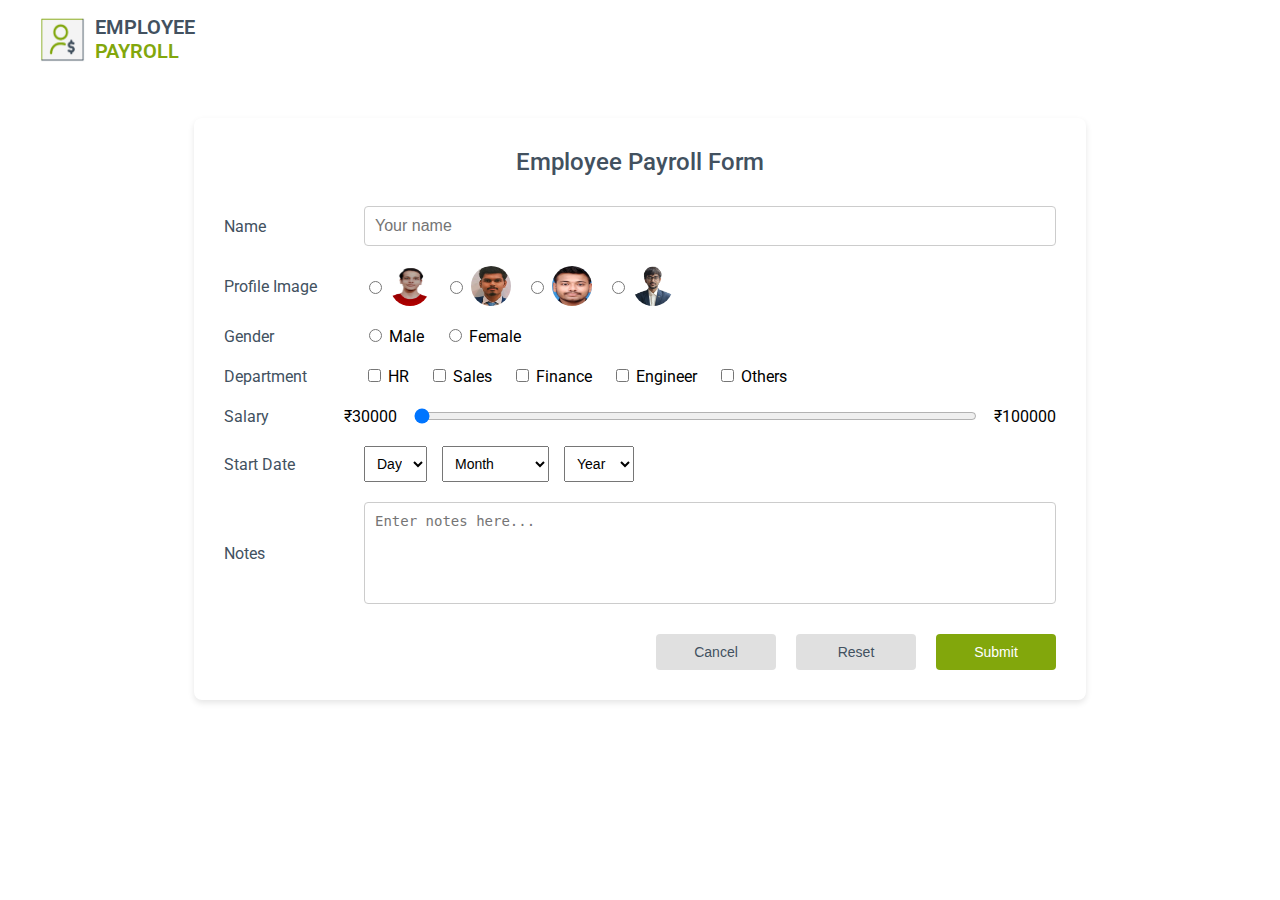
<file: Employee_Payroll/index.html>
<!DOCTYPE html>
<html lang="en">
<head>
  <meta charset="UTF-8" />
  <meta name="viewport" content="width=device-width, initial-scale=1.0" />
  <title>Employee Payroll App</title>

  <link href="https://fonts.googleapis.com/css2?family=Roboto:wght@300;400;500;600&display=swap" rel="stylesheet">
  <link rel="stylesheet" href="css/payroll.css">
</head>
<body>

  <!-- HEADER -->
  <header class="header header-left">
    <div class="logo-container">
      <img src="assets/images/employee-logo.png" alt="Employee Payroll Logo">
      <div class="logo-text">
        <span class="emp">EMPLOYEE</span><br>
        <span class="pay">PAYROLL</span>
      </div>
    </div>
  </header>

  <!-- FORM -->
  <div class="form-container">
    <form class="payroll-form" id="payrollForm">

      <div class="form-header">Employee Payroll Form</div>

      <div class="form-row">
        <label class="label-text">Name</label>
        <input type="text" id="name" class="input-text" placeholder="Your name" required>
      </div>

      <div class="form-row">
        <label class="label-text">Profile Image</label>
        <div class="profile-radio-group">
          <label class="profile-option">
            <input type="radio" name="profile" value="profile1.png" required>
            <img src="assets/images/profile1.png">
          </label>
          <label class="profile-option">
            <input type="radio" name="profile" value="profile2.png">
            <img src="assets/images/profile2.png">
          </label>
          <label class="profile-option">
            <input type="radio" name="profile" value="profile3.png">
            <img src="assets/images/profile3.png">
          </label>
          <label class="profile-option">
            <input type="radio" name="profile" value="profile4.png">
            <img src="assets/images/profile4.png">
          </label>
        </div>
      </div>

      <div class="form-row">
        <label class="label-text">Gender</label>
        <div class="radio-group">
          <label><input type="radio" name="gender" value="Male" required> Male</label>
          <label><input type="radio" name="gender" value="Female"> Female</label>
        </div>
      </div>

      <div class="form-row">
        <label class="label-text">Department</label>
        <div class="checkbox-group">
          <label><input type="checkbox" name="department" value="HR"> HR</label>
          <label><input type="checkbox" name="department" value="Sales"> Sales</label>
          <label><input type="checkbox" name="department" value="Finance"> Finance</label>
          <label><input type="checkbox" name="department" value="Engineer"> Engineer</label>
          <label><input type="checkbox" name="department" value="Others"> Others</label>
        </div>
      </div>

      <div class="form-row">
        <label class="label-text">Salary</label>
        <div class="salary-group">
          <span id="salary-output">₹30000</span>
          <input type="range" id="salary" min="30000" max="100000" step="1000" value="30000">
          <span>₹100000</span>
        </div>
      </div>

      <div class="form-row">
        <label class="label-text">Start Date</label>
        <div class="date-group">
          <select name="day" required><option value="">Day</option>
            <script>for(let i=1;i<=31;i++)document.write(`<option>${i}</option>`)</script>
          </select>
          <select name="month" required>
            <option value="">Month</option>
            <option>January</option><option>February</option><option>March</option>
            <option>April</option><option>May</option><option>June</option>
            <option>July</option><option>August</option><option>September</option>
            <option>October</option><option>November</option><option>December</option>
          </select>
          <select name="year" required>
            <option value="">Year</option>
            <option>2024</option><option>2025</option><option>2026</option>
          </select>
        </div>
      </div>

      <div class="form-row">
        <label class="label-text">Notes</label>
        <textarea class="textarea" name="notes" placeholder="Enter notes here..."></textarea>
      </div>

      <div class="button-group">
        <button type="button" class="btn cancel-btn" onclick="cancelForm()">Cancel</button>
        <button type="reset" class="btn reset-btn">Reset</button>
        <button type="submit" class="btn submit-btn">Submit</button>
      </div>

    </form>
  </div>

  <script src="js/payroll.js"></script>
</body>
</html>
</file>
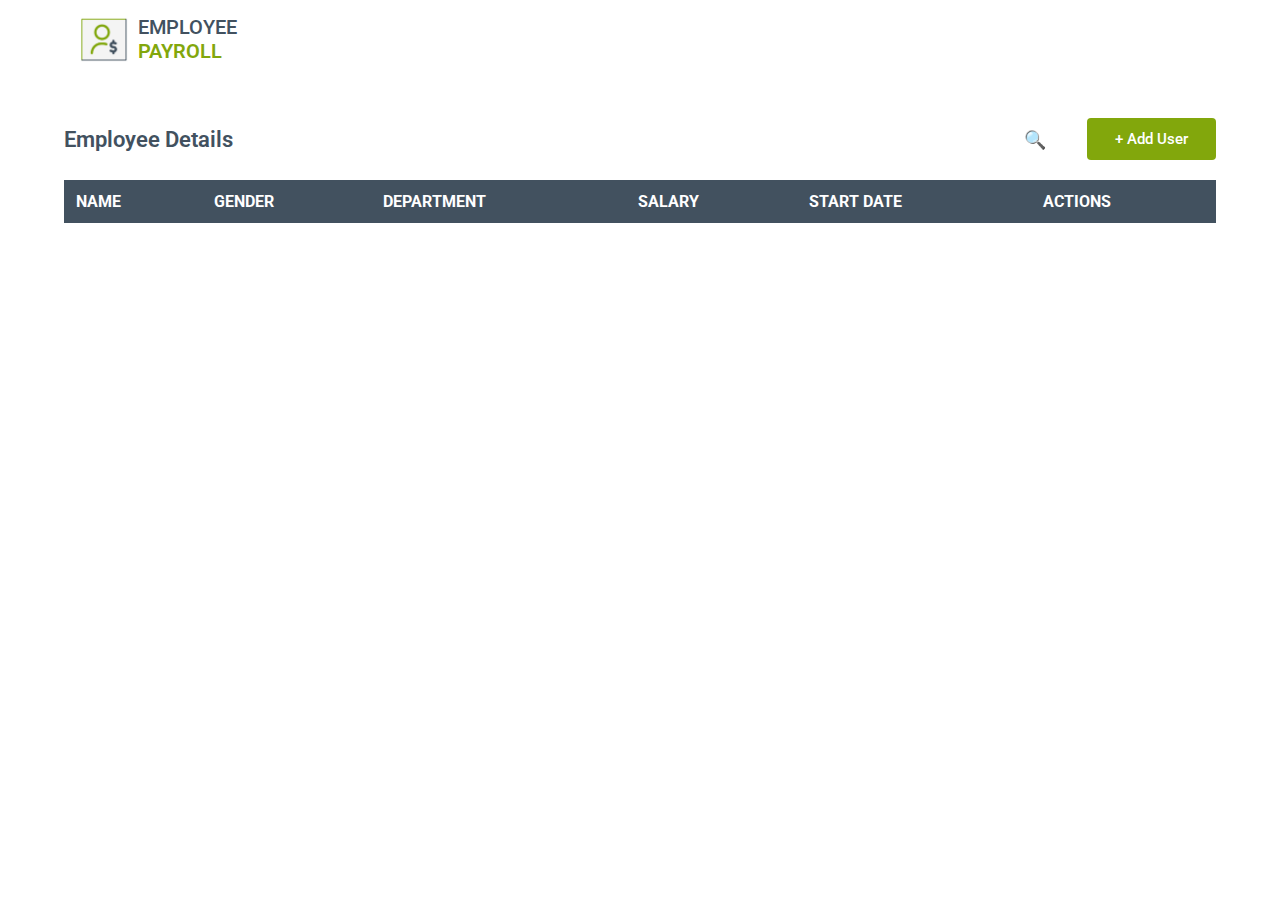
<file: Employee_Payroll/employee-list.html>
<!DOCTYPE html>
<html lang="en">
  <head>
    <meta charset="UTF-8" />
    <meta name="viewport" content="width=device-width, initial-scale=1.0" />
    <title>Employee Details</title>

    <!-- Google Font -->
    <link
      href="https://fonts.googleapis.com/css2?family=Roboto:wght@300;400;500;600&display=swap"
      rel="stylesheet"
    />

    <!-- CSS -->
    <link rel="stylesheet" href="css/payroll.css" />
  </head>
  <body>
    <!-- HEADER (Same as form page) -->
    <header class="header">
      <div class="header-content header-left">
        <div class="logo-content">
          <!-- NEW LEFT LOGO -->
          <img
            src="assets/images/employee-logo.png"
            alt="Employee Payroll Logo"
            class="main-logo"
          />

          <div>
            <span class="emp-text">EMPLOYEE</span><br />
            <span class="emp-text emp-payroll">PAYROLL</span>
          </div>
        </div>
      </div>
    </header>

    <div class="list-container">
      <!-- EMPLOYEE DETAILS HEADER ROW -->
      <div class="employee-details-header">
        <h2 class="employee-title">Employee Details</h2>

        <div class="header-actions">
          <div class="search-container">
            <span class="search-icon" onclick="toggleSearch()">🔍</span>

            <input
              type="text"
              id="searchInput"
              class="search-input"
              placeholder="Search employees..."
            />

            <span class="close-icon" onclick="toggleSearch()">✖</span>
          </div>

          <a href="index.html" class="add-btn">+ Add User</a>
        </div>
      </div>

      <!-- TABLE WILL COME HERE NEXT -->
      <table class="employee-table">
        <thead>
          <tr>
            <th>NAME</th>
            <th>GENDER</th>
            <th>DEPARTMENT</th>
            <th>SALARY</th>
            <th>START DATE</th>
            <th>ACTIONS</th>
          </tr>
        </thead>
        <tbody id="employeeTableBody">
          <!-- Data will be inserted dynamically -->
        </tbody>
      </table>
    </div>

    <!-- JS -->
    <script src="js/payroll.js"></script>
  </body>
</html>
</file>
<file: Employee_Payroll/css/payroll.css>
/* Apply default font to entire page */
body {
    margin: 0;
    font-family: 'Roboto', sans-serif;
}

/* Header container */
.header {
    padding: 15px 0;
    background-color: #f5f5f5;
}

/* Header inner content */
.header-content {
    display: flex;
    justify-content: center;
}

/* Logo + Text wrapper */
.logo-content {
    display: flex;
    align-items: center;
}

/* Logo image */
.logo-content img {
    height: 45px;
    margin-right: 10px;
}

/* EMPLOYEE text */
.emp-text {
    font-size: 20px;
    font-weight: 500;
    color: #42515f;
}

/* PAYROLL text */
.emp-payroll {
    color: #82a70c;
    font-weight: 600;
}

/* Main form container (centering) */
.form-container {
    display: flex;
    justify-content: center;
    margin-top: 40px;
}

/* White card */
.payroll-form {
    background-color: #ffffff;
    width: 65%;
    padding: 30px;
    border-radius: 8px;
    box-shadow: 0 3px 6px rgba(0, 0, 0, 0.1);
}

/* Form header text */
.form-header {
    font-size: 24px;
    font-weight: 500;
    color: #42515f;
    text-align: center;
    margin-bottom: 30px;
}

/* One row in the form */
.form-row {
    display: flex;
    align-items: center;
    margin-bottom: 20px;
}

/* Label styling */
.label-text {
    width: 140px;
    font-size: 16px;
    color: #42515f;
}

/* Text input styling */
.input-text {
    flex: 1;
    padding: 10px;
    font-size: 16px;
    border: 1px solid #ccc;
    border-radius: 4px;
}
/* Profile image group */
.profile-radio-group {
    display: flex;
    gap: 15px;
}

/* Each profile option */
.profile-option {
    display: flex;
    align-items: center;
    cursor: pointer;
}

/* Profile image styling */
.profile-option img {
    height: 40px;
    width: 40px;
    border-radius: 50%;
    margin-left: 5px;
}

/* Radio & checkbox groups */
.radio-group,
.checkbox-group {
    display: flex;
    gap: 20px;
}

/* Salary range group */
.salary-group {
    display: flex;
    align-items: center;
    gap: 15px;
    width: 100%;
}

.salary-group input[type="range"] {
    flex: 1;
}

/* Start date dropdowns */
.date-group {
    display: flex;
    gap: 15px;
}

.date-group select {
    padding: 8px;
    font-size: 14px;
}

/* Notes textarea */
.textarea {
    flex: 1;
    height: 80px;
    padding: 10px;
    font-size: 14px;
    border: 1px solid #ccc;
    border-radius: 4px;
    resize: none;
}

/* Button row */
.button-row {
    display: flex;
    justify-content: center;
    gap: 20px;
    margin-top: 30px;
}

/* Common button style */
.btn {
    padding: 10px 25px;
    font-size: 16px;
    border: none;
    border-radius: 4px;
    cursor: pointer;
}

/* Cancel button */
.cancel-btn {
    background-color: #e2e2e2;
    color: #000;
}

/* Reset button */
.reset-btn {
    background-color: #e2e2e2;
    color: #000;
}

/* Submit button */
.submit-btn {
    background-color: #82a70c;
    color: #fff;
}

/* Button hover effect */
.btn:hover {
    opacity: 0.9;
}

/* Employee List Container */
.list-container {
    width: 90%;
    margin: 40px auto;
}

/* Header row */
.list-header {
    display: flex;
    justify-content: space-between;
    align-items: center;
    margin-bottom: 20px;
}

/* Add User Button */
.add-btn {
    background-color: #82a70c;
    color: #fff;
    padding: 12px 28px;
    text-decoration: none;
    border-radius: 4px;
    font-weight: 500;
    font-size: 15px;
}


/* Employee Table */
.employee-table {
    width: 100%;
    border-collapse: collapse;
    background-color: #fff;
}

.employee-table th {
    background-color: #42515f;
    color: #fff;
    text-align: left;
    padding: 12px;
}

.employee-table td {
    padding: 12px;
    border-bottom: 1px solid #ddd;
}

/* Name cell with image */
.name-cell {
    display: flex;
    align-items: center;
    gap: 10px;
}

/* Profile image in table */
.profile-img {
    width: 35px;
    height: 35px;
    border-radius: 50%;
}

/* Department pill */
.dept-pill {
    background-color: #e9f5b5;
    color: #4a5d23;
    padding: 4px 10px;
    border-radius: 12px;
    font-size: 12px;
    margin-right: 6px;
    display: inline-block;
}

/* Header actions */
.header-actions {
    display: flex;
    gap: 10px;
    align-items: center;
}

/* Search box */
.search-box {
    padding: 8px 10px;
    border-radius: 20px;
    border: 1px solid #ccc;
}

/* Align header to left */
.header-left {
    justify-content: flex-start;
    padding-left: 40px;
}

/* Main logo */
.main-logo {
    height: 40px;
    margin-right: 10px;
}

/* Search icon wrapper */
.search-icon-wrapper {
    position: relative;
    font-size: 20px;
    cursor: pointer;
}

/* Hidden search input */
.search-hidden {
    position: absolute;
    right: 0;
    top: 30px;
    width: 160px;
    padding: 6px 10px;
    border-radius: 20px;
    border: 1px solid #ccc;
    display: none;
}

/* Show input on hover */
.search-icon-wrapper:hover .search-hidden {
    display: block;
}

/* Employee Details header row */
.employee-details-header {
    display: flex;
    justify-content: space-between;
    align-items: center;
    margin-bottom: 20px;
}

/* Employee Details heading */
.employee-title {
    font-size: 22px;
    font-weight: 600;
    color: #42515f;
    margin: 0;
}

/* Search container */
.search-container {
    display: flex;
    align-items: center;
    position: relative;
}

/* Search icon */
.search-icon {
    font-size: 18px;
    cursor: pointer;
    margin-right: 5px;
}

/* Close icon */
.close-icon {
    font-size: 16px;
    cursor: pointer;
    display: none;
    margin-left: 5px;
}

/* Search input (hidden by default) */
.search-input {
    width: 0;
    opacity: 0;
    padding: 8px 12px;
    border-radius: 20px;
    border: 1px solid #ccc;
    outline: none;
    transition: all 0.3s ease;
}

/* Active state */
.search-container.active .search-input {
    width: 200px;
    opacity: 1;
}

.search-container.active .close-icon {
    display: inline;
}

.header {
  padding: 15px 40px;
  background-color: #ffffff;
}

.logo-container {
  display: flex;
  align-items: center;
  gap: 10px;
}

.logo-container img {
  width: 45px;
  height: 45px;
}

.logo-text {
  font-size: 20px;
  font-weight: 600;
}

.logo-text .emp {
  color: #42515f;
}

.logo-text .pay {
  color: #82a70c;
}

.button-group {
  display: flex;
  justify-content: flex-end;
  gap: 20px;
  margin-top: 30px;
}

.btn {
  min-width: 120px;
  padding: 10px 20px;
  font-size: 14px;
  border-radius: 4px;
  border: none;
  cursor: pointer;
}

.cancel-btn,
.reset-btn {
  background-color: #e0e0e0;
  color: #42515f;
}

.submit-btn {
  background-color: #82a70c;
  color: #ffffff;
}
</file>
